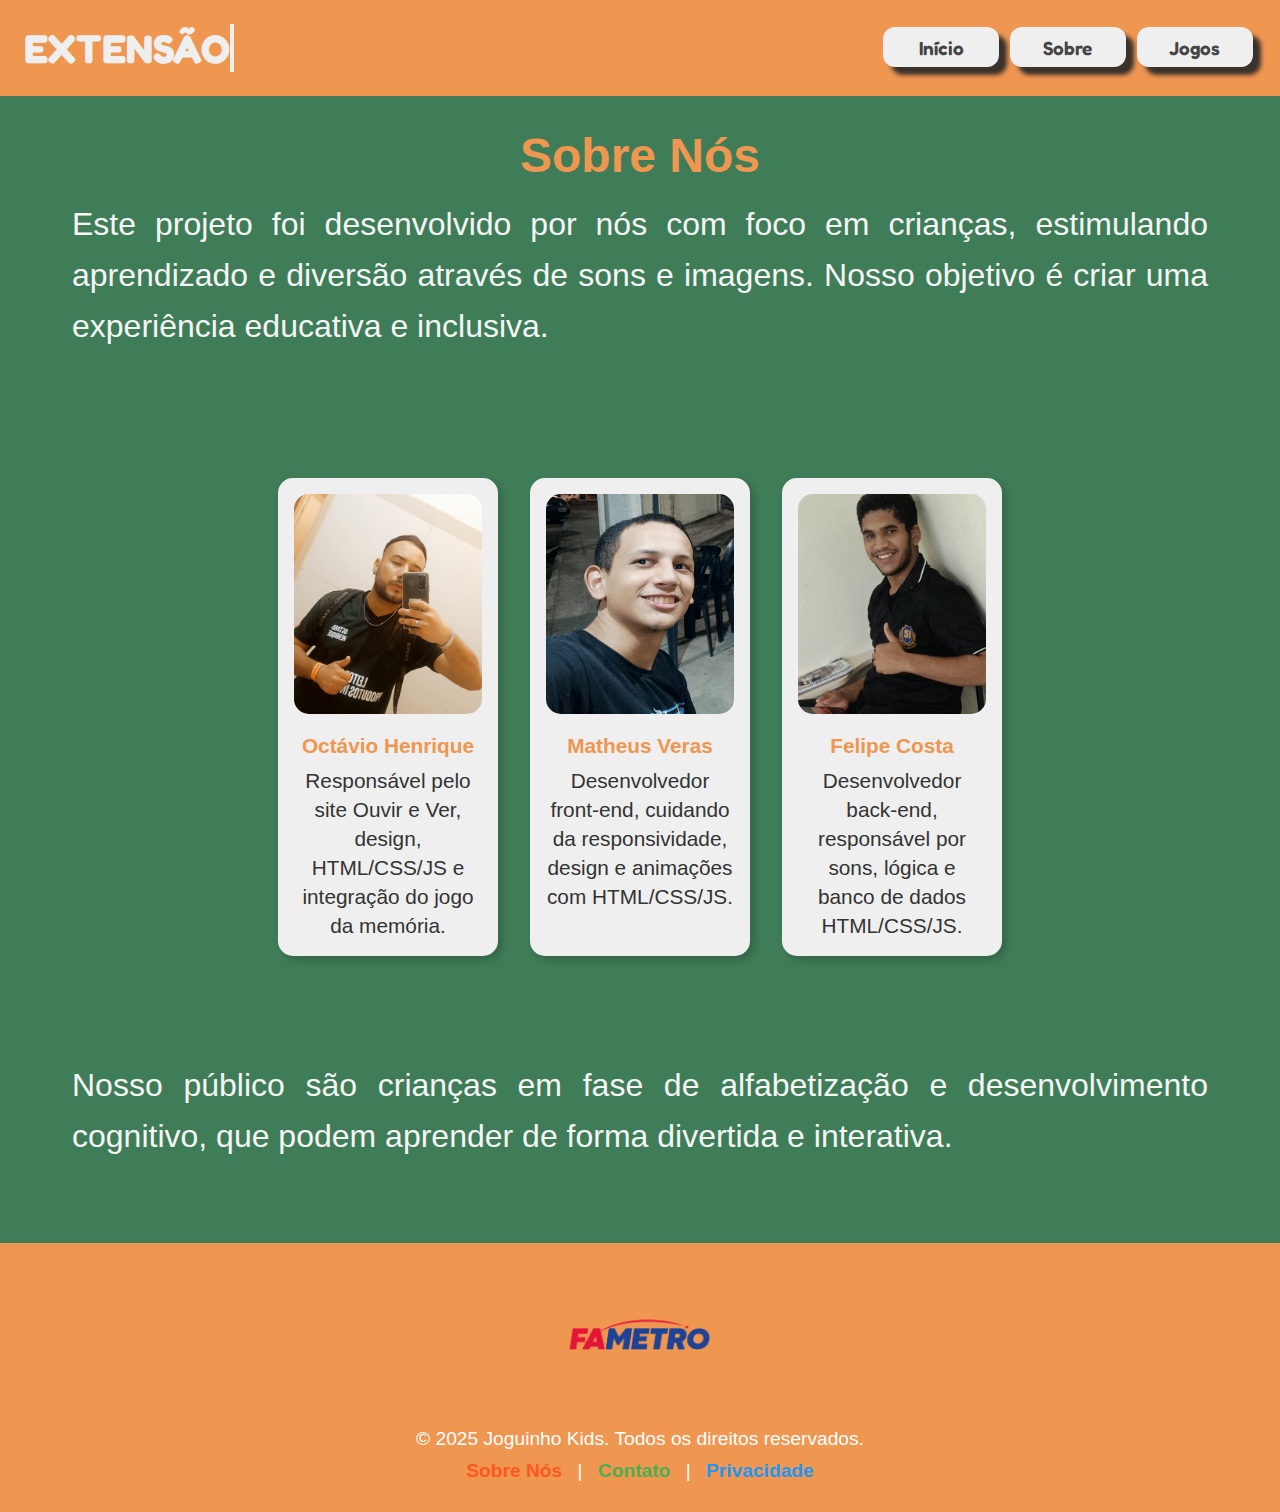
<file: Sobre.html>
<!DOCTYPE html>
<html lang="pt-BR">
<head>
    <meta charset="UTF-8">
    <meta name="viewport" content="width=device-width, initial-scale=1.0">
    <title>Sobre nós</title>
</head>
<body>
    <!DOCTYPE html>
<html lang="pt-BR">
<head>
  <meta charset="UTF-8">
  <meta name="viewport" content="width=device-width, initial-scale=1.0">
  <title>Sobre Nós - Ouvi Ver</title>
  <link rel="stylesheet" href="styles/style.css">
  <link rel="stylesheet" href="styles/sobre.css">
  <link href="https://fonts.googleapis.com/css2?family=Fredoka:wght@300;600;800&display=swap" rel="stylesheet">
</head>
<body>

  <!-- Navbar igual da Home -->
  <nav>
    <h2>EXTENSÃO</h2>
    <ul>
      <button class="btn-nav" onclick="clicarComConfete('index.html')">Início</button>
      <button class="btn-nav" onclick="clicarComConfete('Sobre.html')">Sobre</button>
      <button class="btn-nav" onclick="clicarComConfete('pages/memory/JogoDaMemoria.html')">Jogos</button>
    </ul>
  </nav>

  <main class="sobre-main">
    <section class="intro">
      <h1>Sobre Nós</h1>
      <p>Este projeto foi desenvolvido por nós com foco em crianças, estimulando aprendizado e diversão através de sons e imagens. Nosso objetivo é criar uma experiência educativa e inclusiva.</p>
    </section>

    <section class="team">
      <h2>Nosso Time</h2>
      <div class="team-cards">
        
        <div class="card-team">
          <img src="assets/imagens/octavio.jpeg" alt="Eu">
          <h3>Octávio Henrique</h3>
          <p>Responsável pelo site Ouvir e Ver, design, HTML/CSS/JS e integração do jogo da memória.</p>
        </div>

        
        <div class="card-team">
          <img src="assets/imagens/matheus.jpeg" alt="Colega 2">
          <h3>Matheus Veras</h3>
          <p>Desenvolvedor front-end, cuidando da responsividade, design e animações com HTML/CSS/JS.</p>
        </div>

        
        <div class="card-team">
          <img src="assets/imagens/felipee.jpeg" alt="Colega 3">
          <h3>Felipe Costa</h3>
          <p>Desenvolvedor back-end, responsável por sons, lógica e banco de dados HTML/CSS/JS.</p>
        </div>
      </div>
    </section>

    <section class="publico">
      <h2>Público-Alvo</h2>
      <p>Nosso público são crianças em fase de alfabetização e desenvolvimento cognitivo, que podem aprender de forma divertida e interativa.</p>
    </section>
  </main>

  <footer class="site-footer">
    <div class="logo">
      <img src="/assets/imagens/fametro.png" width="150px">
    </div>
    <p>&copy; 2025 Joguinho Kids. Todos os direitos reservados.</p>
    <p>
      <a href="sobre.html">Sobre Nós</a> | <a href="contato.html">Contato</a> |
      <a href="politica-de-privacidade.html">Privacidade</a>
    </p>
  </footer>

  <script src="js/script.js" defer></script>
</body>
</html>
</body>
</html>
</file>
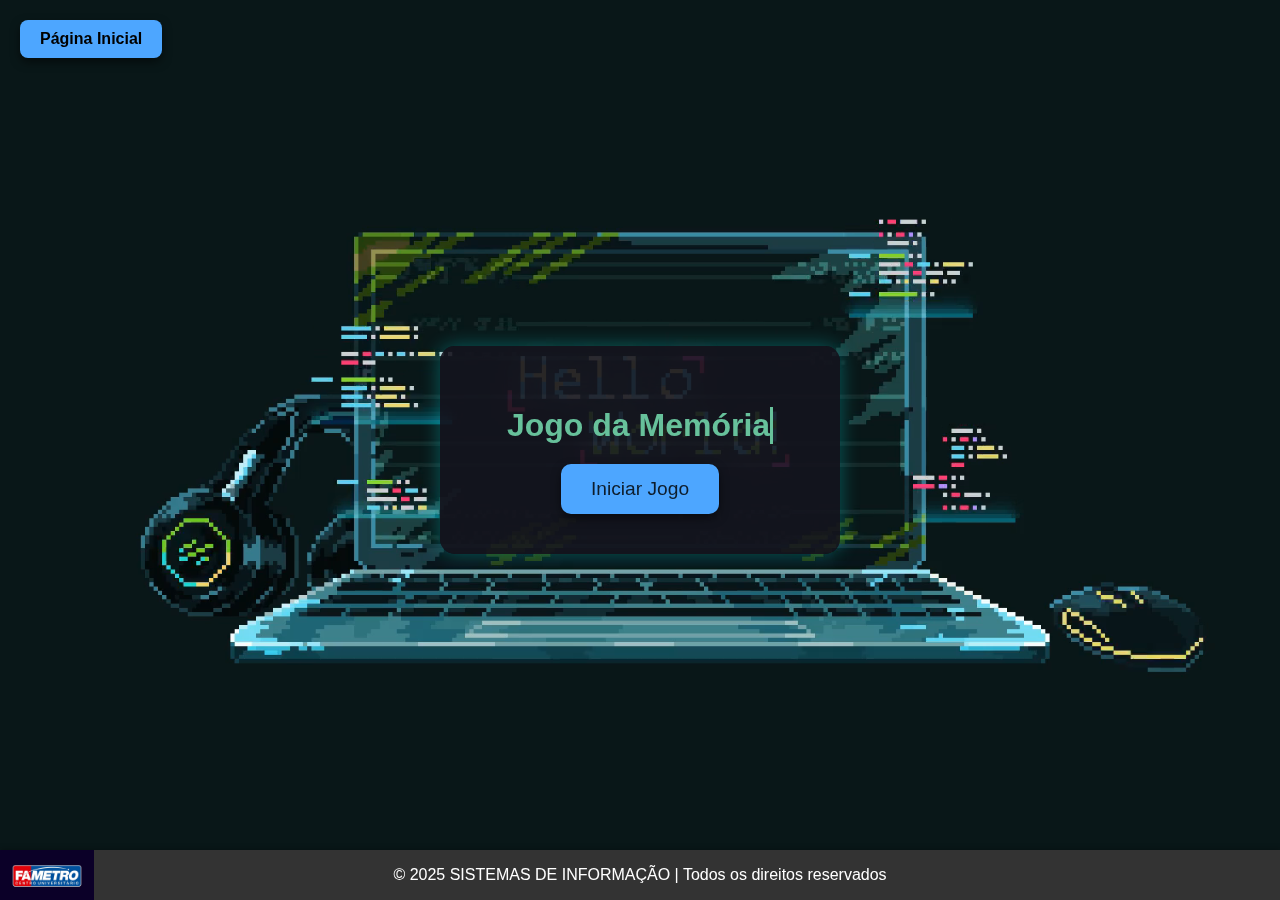
<file: pages/memory/JogoDaMemoria.html>
<!DOCTYPE html>
<html lang="pt-BR">
<head>
  <meta charset="UTF-8">
  <link rel="stylesheet" href="./css/telaInicial.css">
  <title>Jogo da Memória</title>
</head>
<body>
  <video autoplay loop muted id="bg-video">
    <source src="./videos/fundo.mp4" type="video/mp4">
  </video>

  <nav class="btn-inicial">
        <ul>
            <a href="../../index.html"><button class="btn-inicial">Página Inicial</button></a>
        </ul>
    </nav>

  <!-- Caixa centralizada para destacar sobre o fundo -->
  <div class="overlay-box">
    <div class="container">
      <h1>Jogo da Memória</h1>
      <button onclick="window.location.href='./pages/Login.html'">Iniciar Jogo</button>
    </div>
  </div>

  <footer class="site-footer">
    <img src="./images/fametro.jpg" alt="Logotipo" class="footer-logo">
    <p>&copy; 2025 SISTEMAS DE INFORMAÇÃO | Todos os direitos reservados</p>
  </footer>
</body>
</html>
</file>
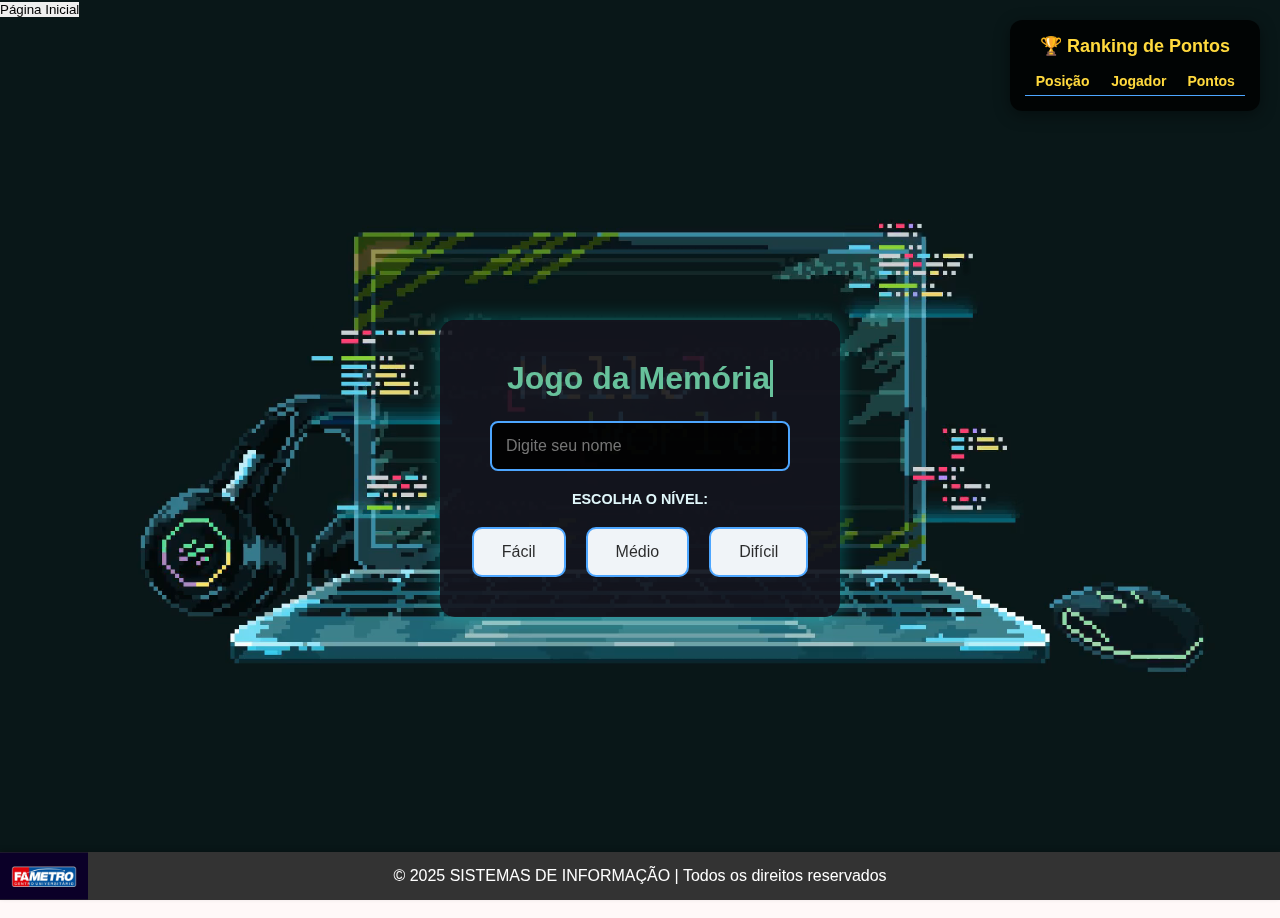
<file: pages/memory/Login.html>
<!DOCTYPE html>
<html lang="pt-BR">
<head>
<meta charset="UTF-8">
<meta name="viewport" content="width=device-width, initial-scale=1.0">
<link rel="stylesheet" href="css/reset.css">
<link rel="stylesheet" href="css/login.css">
<link rel="shortcut icon" href="images/cerebro.ico" type="image/x-icon">
<title>Jogo da Memória - Login</title>
</head>
<body>
    <video autoplay loop muted id="bg-video">
        <source src="videos/fundo.mp4" type="video/mp4">
    </video>

    <nav class="btn-inicial">
        <ul>
            <a href="/index.html"><button class="btn-inicial">Página Inicial</button></a>
        </ul>
    </nav>

    <div class="login-container">
        <div class="login-box">
            <h1 class="titulo-container">Jogo da Memória</h1>
            <input type="text" id="player-name" placeholder="Digite seu nome">
            <h2>ESCOLHA O NÍVEL:</h2>
            <div class="buttons">
                <button class="login-button" onclick="startGame('facil')">Fácil</button>
                <button class="login-button" onclick="startGame('medio')">Médio</button>
                <button class="login-button" onclick="startGame('dificil')">Difícil</button>
            </div>
        </div>
    </div>

    <!--ranking de pontos-->
<div class="scoreboard">
    <h2>🏆 Ranking de Pontos</h2>
    <table id="ranking-table">
        <thead>
            <tr>
                <th>Posição</th>
                <th>Jogador</th>
                <th>Pontos</th>
            </tr>
        </thead>
        <tbody>
            <!--carregar o ranking-->
           <script>
function carregarRankingPontos() {
    let ranking = JSON.parse(localStorage.getItem("pontuacaoRanking")) || [];
    let tbody = document.querySelector("#ranking-table tbody");

    tbody.innerHTML = ""; // limpa antes de preencher

   ranking.slice(0, 10).forEach((jogador, index) => {
    let row = document.createElement("tr");
    row.innerHTML = `
        <td>${index + 1}</td>
        <td>${jogador.nome}</td>
        <td>${jogador.pontos}</td>
    `;
    tbody.appendChild(row);
});
}
window.addEventListener("DOMContentLoaded", carregarRankingPontos);
</script>

        </tbody>
    </table>
</div>
 <footer class="site-footer">
        <div class="footer-content">
             <img src="images/fametro.jpg" alt="Logotipo" class="footer-logo">
            <p>&copy; 2025 SISTEMAS DE INFORMAÇÃO | Todos os direitos reservados</p>
        </div>
    </footer>
<script>
function startGame(nivel) {
    const name = document.getElementById('player-name').value.trim();
    if (!name) {
        alert('Por favor, digite seu nome!');
        return;
    }
    window.location.href = `game.html?name=${encodeURIComponent(name)}&nivel=${nivel}`;
}
</script>
</body>
</html>
</file>
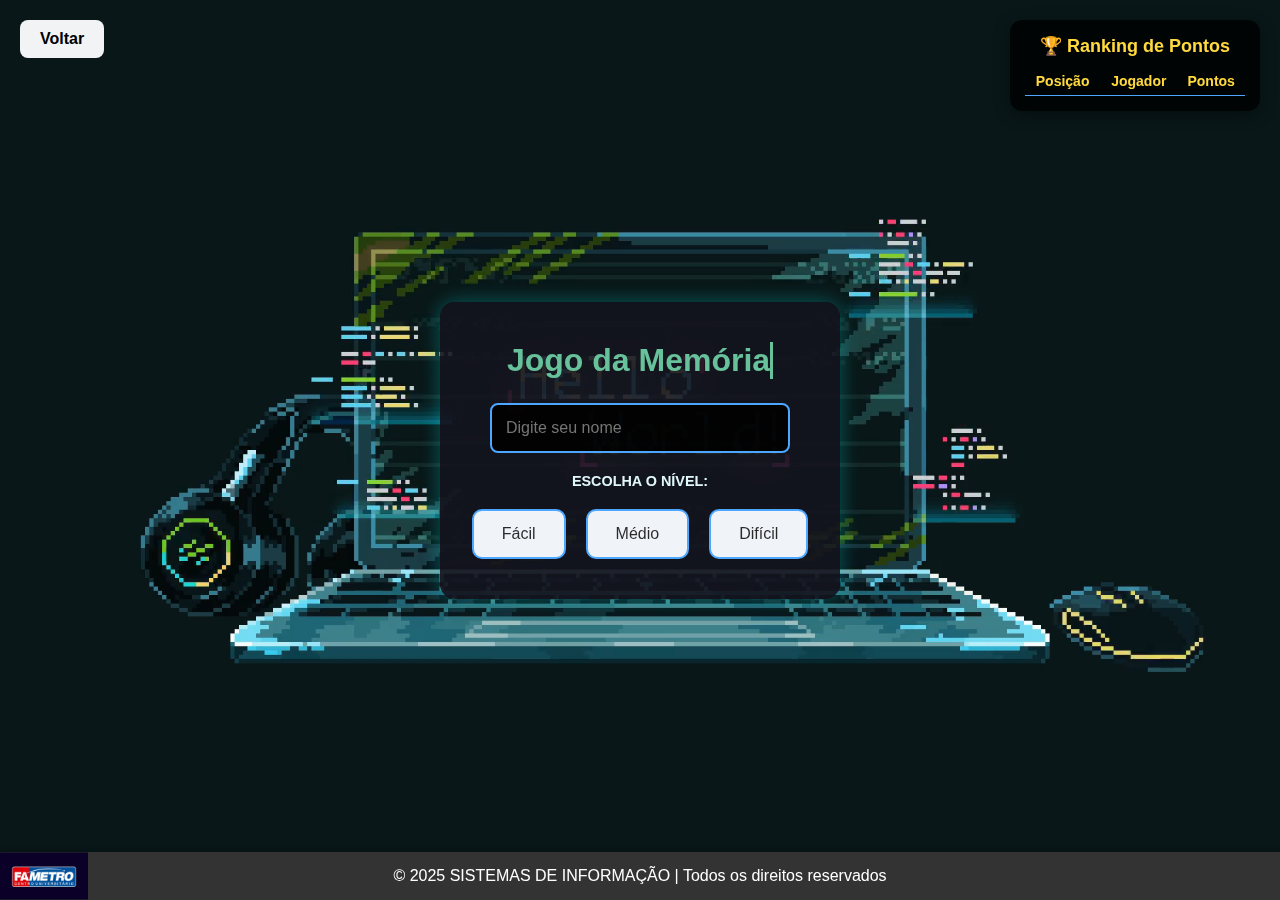
<file: pages/memory/pages/Login.html>
<!DOCTYPE html>
<html lang="pt-BR">
<head>
<meta charset="UTF-8">
<meta name="viewport" content="width=device-width, initial-scale=1.0">
<link rel="stylesheet" href="../css/reset.css">
<link rel="stylesheet" href="../css/login.css">
<link rel="shortcut icon" href="../images/cerebro.ico" type="image/x-icon">
<title>Jogo da Memória - Login</title>
</head>
<body>
    <button class="btn-voltar" onclick="history.back()">Voltar</button>
    <video autoplay loop muted id="bg-video">
        <source src="../videos/fundo.mp4" type="video/mp4">
    </video>

    <div class="login-container">
        <div class="login-box">
            <h1 class="titulo-container">Jogo da Memória</h1>
            <input type="text" id="player-name" placeholder="Digite seu nome">
            <h2>ESCOLHA O NÍVEL:</h2>
            <div class="buttons">
                <button class="login-button" onclick="startGame('facil')">Fácil</button>
                <button class="login-button" onclick="startGame('medio')">Médio</button>
                <button class="login-button" onclick="startGame('dificil')">Difícil</button>
            </div>
        </div>
    </div>

    <!--ranking de pontos-->
<div class="scoreboard">
    <h2>🏆 Ranking de Pontos</h2>
    <table id="ranking-table">
        <thead>
            <tr>
                <th>Posição</th>
                <th>Jogador</th>
                <th>Pontos</th>
            </tr>
        </thead>
        <tbody>
            <!--carregar o ranking-->
           <script>
function carregarRankingPontos() {
    let ranking = JSON.parse(localStorage.getItem("pontuacaoRanking")) || [];
    let tbody = document.querySelector("#ranking-table tbody");

    tbody.innerHTML = ""; // limpa antes de preencher

   ranking.slice(0, 10).forEach((jogador, index) => {
    let row = document.createElement("tr");
    row.innerHTML = `
        <td>${index + 1}</td>
        <td>${jogador.nome}</td>
        <td>${jogador.pontos}</td>
    `;
    tbody.appendChild(row);
});
}
window.addEventListener("DOMContentLoaded", carregarRankingPontos);
</script>

        </tbody>
    </table>
</div>
 <footer class="site-footer">
        <div class="footer-content">
             <img src="../images/fametro.jpg" alt="Logotipo" class="footer-logo">
            <p>&copy; 2025 SISTEMAS DE INFORMAÇÃO | Todos os direitos reservados</p>
        </div>
    </footer>
<script>
function startGame(nivel) {
    const name = document.getElementById('player-name').value.trim();
    if (!name) {
        alert('Por favor, digite seu nome!');
        return;
    }
    window.location.href = `game.html?name=${encodeURIComponent(name)}&nivel=${nivel}`;
}
</script>
</body>
</html>
</file>
<file: styles/style.css>
@import url('https://fonts.googleapis.com/css2?family=Comic+Neue:wght@700&display=swap');
@import url('https://fonts.googleapis.com/css2?family=Fredoka:wght@300..700&display=swap');

* {
  margin: 0;
  padding: 0;
  box-sizing: border-box;
  font-family: 'Comic Sans MS', cursive, sans-serif;
}

/*Nova alteração feita no navbar*/
nav{
  display: flex;
  list-style: none;
  justify-content: space-between;
  margin-top: 10px 10px;
  padding: 1.5rem 1.5rem;
  background: #ef9651;
  color: white;
}

@media(max-width: 768px) {
  nav {
    display: flex;
    justify-content: space-between;
    margin-top: 10px 10px;
    padding: 1.5rem 1.5rem;
    align-items: center;
    text-align: center;
    width: 100%;
    max-width: 100%;
    flex-direction: column;
  }
}
.btn-nav {
  width: 116px;
  height: 40px;
  border-radius: 12px;
  cursor: pointer;
  border: 10px;
  border-color: white;
  box-shadow: 8px 8px 4px rgba(39, 39, 39, 0.9);
  font-size: 19px;
  transition: transform 0.3s ease;
  margin: 0.2rem;
  font-weight: bold;
  color: #444444;
  font-family: "Fredoka", sans-serif;
  font-weight: 600;
  align-items: center;
  text-align: center;
  background-color: #EFEFEF;
}

.confete {
  position: fixed;
  width: 8px;
  height: 8px;
  top: 0;
  z-index: 9999;
  border-radius: 50%;
  pointer-events: none;
  animation-name: cair;
  animation-timing-function: linear;
}
@keyframes cair {
  0% { transform: translateY(0) rotate(0deg);}
  100% { transform: translateY(100vh) rotate(360deg); }
}

@media(max-width: 768px){
  .btn-nav {
  justify-content: center;
  align-items: center;
  text-align: center;
  margin: 10px;
  margin-top: 15px;
  width: 100%;
  }
}
.btn-nav:hover {
  background-color: #3F7D58;
  color: white;
  transform: scale(1.1);
  box-shadow: 4px 8px 10px rgba(70, 70, 70, 0.9);
}
nav h2 {
  font-weight: bold;
  font-family: "Fredoka", sans-serif;
  font-size: 2.5rem;
  font-weight: 800;
  color: #EFEFEF;
  white-space: nowrap;
  overflow: hidden;
  border-right: 4px solid #EFEFEF;
}
@media(max-width: 768px) {
  nav h2 {
  font-family: "Fredoka", sans-serif;
  font-size: 2.5rem;
  font-weight: 800;
  color: #EFEFEF;
  white-space: nowrap;
  overflow: hidden;
  border-right: 4px solid #EFEFEF;
  display: flex;
  justify-content: center;
  align-items: center;
  text-align: center;
  }
}


body {
  display: flex;
  flex-direction: column;
  min-height: 100vh; /* Garante que o body ocupe a altura total da tela */
  background-color: #3F7D58;
  margin: 0;
  padding: 0;
}

@media(max-width: 768px) {
  body {
    display: flex;
    justify-content: center;
    align-items: center;
    text-align: center;
    width: 100%;
  }
}

.title-wrapper {
  display: flex;
  justify-content: center;
  align-items: center;
}
@media(max-width: 768px){
  .title-wrapper {
    display: flex;
    align-items: center;
    justify-content: center;
    text-align: center;
  }
}

.title {
  font-family: "Fredoka", sans-serif;
  font-size: 7rem;
  font-weight: 800;
  color: #EFEFEF;
  white-space: nowrap;
  overflow: hidden;
  border-right: 4px solid #EFEFEF;
  width: 0ch;
  animation: typing 1.2s steps(30, end) forwards, blink 1s step-end infinite;
  display: inline-block;
}

@media(max-width: 768px){
  .title {
    display: flex;
    justify-content: center;
    align-items: center;
    text-align: center;
  }
}

@keyframes typing {
  from {
    width: 0ch;
  }
  to {
    width: 7ch; /* Número de letras */
  }
}

@keyframes blink {
  50% {
    border-color: transparent;
  }
}

/* Hover no título */
.title:hover {
  transform: scale(1.05);
  transition: transform 0.3s ease;
}

/* Rodapé (footer) */
.site-footer {
  padding: 20px;
  text-align: center;
  font-family: 'Comic Sans MS', cursive, sans-serif;
  color: white;
  background-color: #EF9651;
  font-size: 1.2rem;
  margin-top: auto; /* Empurra o footer para o final */
}

@media(max-width: 768){
  .site-footer {
    display: flex;
    justify-content: center;
    align-items: center;
    text-align: center;
    width: 100%;
  }
}

.site-footer p {
  margin: 10px 0;
}

.site-footer a {
  text-decoration: none;
  font-weight: bold;
  margin: 0 10px;
}

.site-footer a[href*="sobre"] { color: #ff5722; }
.site-footer a[href*="contato"] { color: #4caf50; }
.site-footer a[href*="privacidade"] { color: #2196f3; }
.site-footer a[href*="facebook"] { color: #3b5998; }
.site-footer a[href*="instagram"] { color: #e1306c; }

button:hover,
.card:hover {
  transform: scale(1.05);
  transition: 0.3s ease;
  box-shadow: 0px 5px 15px rgba(0, 0, 0, 0.2);
}
</file>
<file: styles/sobre.css>
* {
    margin: 0;
    padding: 0;
    box-sizing: border-box;
}

.sobre-main {
  max-width: 1200px;
  margin: 0 auto;
  padding: 2rem;
  font-family: 'Fredoka', sans-serif;
  color: #333;
}

.intro {
  text-align: center;
  margin-bottom: 3rem;
}

.intro h1 {
  font-size: 3rem;
  color: #EF9651;
  margin-bottom: 1rem;
}

.intro p {
  font-size: 2rem;
  line-height: 1.6;
  color: whitesmoke;
  justify-content: center;
  align-items: center;
  text-align: justify;
}

.team {
  text-align: center;
  margin-bottom: 3rem;
}

.team h2 {
  font-size: 2.5rem;
  margin-bottom: 2rem;
  color: #3F7D58;
}

.team-cards {
  display: flex;
  justify-content: center;
  gap: 2rem;
  flex-wrap: wrap;
}

.card-team {
  background-color: #EFEFEF;
  border-radius: 15px;
  padding: 1rem;
  width: 220px;
  box-shadow: 4px 4px 10px rgba(0,0,0,0.2);
  transition: transform 0.3s ease;
  cursor: pointer;
}

.card-team:hover {
  transform: translateY(-5px) scale(1.05);
}

.card-team img {
  width: 100%;
  height: 220px;
  object-fit: cover;
  border-radius: 15px;
  margin-bottom: 1rem;
}

.card-team h3 {
  font-size: 1.3rem;
  margin-bottom: 0.5rem;
  color: #EF9651;
}

.card-team p {
  font-size: 1.3rem;
  line-height: 1.4;
  color: #333;
}

.publico {
  text-align: center;
  margin-bottom: 3rem;
}

.publico h2 {
  font-size: 2.2rem;
  color: #3F7D58;
  margin-bottom: 1rem;
}

.publico p {
  font-size: 2rem;
  line-height: 1.6;
  color: whitesmoke;
  justify-content: center;
  align-items: center;
  text-align: justify;
}
</file>
<file: pages/memory/css/telaInicial.css>
/* ===== Body e Container ===== */
body {
    display: flex;
    flex-direction: column;
    justify-content: space-between;
    align-items: center;
    height: 100vh;
    margin: 0;
    background: #111;
    font-family: Arial, sans-serif;
    color: white;
    text-align: center;
}

nav {
    position: absolute;  
    top: 20px;           
    left: 20px;          
}
/* ===== Navegação e Botões ===== */
nav button {
    background-color: #4DA6FF; /* Cor de fundo */
    color: rgb(0, 0, 0); /* Cor do texto */
    padding: 10px 20px; /* Espaçamento interno */
    border: none; /* Remove borda padrão */
    border-radius: 8px; /* Cantos arredondados */
    font-size: 16px; /* Tamanho da fonte */
    font-weight: bold; /* Texto em negrito */
    cursor: pointer; /* Mãozinha ao passar */
    transition: all 0.3s ease; /* Animação suave */
    position: fixed; 
    top: 20px;  
    left: 20px;
    z-index: 1;
}

nav button:hover {
  background-color: #333; /* Cor ao passar o mouse */
  transform: scale(1.05); /* Leve aumento */
  cursor: pointer;
  color: white;
}


.container {
    flex: 1;
    display: flex;
    flex-direction: column;
    justify-content: center;
    align-items: center;
}


button {
    padding: 12px 28px;
    font-size: 1.2rem;
    border: none;
    border-radius: 10px;
    cursor: pointer;
    color: #000000d3;
    background-color: #4DA6FF;
    border: 2px solid #4DA6FF;
    box-shadow: 0 4px 10px rgba(0,0,0,0.5);
    transition: all 0.3s ease;
}

button:hover {
    transform: scale(1.08);
    background: linear-gradient(135deg, #4DA6FF, #4DA6FF);
    box-shadow: 0 8px 20px rgba(0,0,0,0.25);
}

/* ===== Vídeo de Fundo ===== */
#bg-video {
    position: fixed;
    top: 0;
    left: 0;
    width: 100%;
    height: 100%;
    object-fit: cover; /* Garante que o vídeo preencha a tela mantendo a proporção */
    z-index: -1;       /* Coloca o vídeo atrás de todo o conteúdo */
}

/* ===== Caixa Translúcida ===== */
.overlay-box {
    background-color: rgba(20, 20, 30, 0.9);
    padding: 40px 50px;
    border-radius: 15px;
    justify-content: center;
    text-align: center;
    color: #e0f7fa;
    width: 90%;
    max-width: 300px;
    box-shadow: 0 0 20px rgba(0, 255, 255, 0.3);
    display: flex;
    flex-direction: column;
    align-items: center;
    margin: auto;
}

/* ===== Título com animação ===== */
h1 {
    font-size: 2em;
    margin-bottom: 20px;
    color: #67c19b;
    display: inline-block;
    white-space: nowrap;
    overflow: hidden;
    border-right: 3px solid #67c19b;
    animation: 
        typing 2.5s steps(30, end) forwards,
        blink 0.8s step-end infinite;
}

@keyframes typing {
    from { width: 0; }
    to   { width: 15ch; }
}

@keyframes blink {
    50% { border-color: transparent; }
}

/* ===== Rodapé ===== */
.site-footer {
    width: 100%;
    background-color: #333;
    color: #fff;
    text-align: center;
    padding: 0px;
    position: fixed;
    bottom: 0;
    left: 0;
    z-index: 1000;
    box-shadow: 0 -2px 5px rgba(0, 0, 0, 0.2);
    display: flex;
    justify-content: center;
    align-items: center;
    gap: 10px;
}

.footer-logo {
    height: 100%;
    position: absolute;
    left: 0px;
}
</file>
<file: pages/memory/css/login.css>
body {
    margin: 0;
    font-family: Arial, sans-serif;
    background: #fff8f8;
}

#bg-video {
    position: fixed;
    top: 0;
    left: 0;
    width: 100%;
    height: 100%;
    object-fit: cover; /* Garante que o vídeo preencha a tela mantendo sua proporção */
    z-index: -1; /* Coloca o vídeo atrás de todo o conteúdo */
}

.login-container {
    display: flex;
    justify-content: center;
    align-items: center;
    height: 100vh;
}

.login-box {
    background-color: rgba(20, 20, 30, 0.9);
    padding: 40px 50px;
    border-radius: 15px;
    text-align: center;
    color: #e0f7fa;
    max-width: 400px;
    width: 90%;
    box-shadow: 0 0 20px rgba(0, 255, 255, 0.3);
}

.login-box h1 {
  font-size: 2em;
    margin-bottom: 20px;
    color: #67c19b;

    /* Preparação pro efeito */
    display: inline-block;         /* importante para width funcionar certinho */
    white-space: nowrap;           /* não quebra linha */
    overflow: hidden;              /* esconde o texto "extra" */
    border-right: 3px solid #67c19b; /* cursor */

    animation: 
      typing 2.5s steps(30, end) forwards, /* steps = qtde de "toques" */
      blink 0.8s step-end infinite;
      display: inline-block;
}
@keyframes typing {
  from { width: 0; }
  to   { width: 15ch; } /* calcula automático pelo conteúdo */
}

@keyframes blink {
  50% { border-color: transparent; }
}

.login-box input {
    width: 100%;
    padding: 14px;
    margin-bottom: 20px;
    border-radius: 8px;
    border: 2px solid #4DA6FF;
    font-size: 16px;
    background-color: rgba(0, 0, 0, 0.88);
    color: #67c19b;
    transition: transform 0.25s ease, border-color 0.4s ease, box-shadow 0.4s ease;
}

/* Hover: cresce suavemente e brilha */
.login-box input:hover {
    transform: scale(1.05);
    border-color: #ff0000;
    box-shadow: 0 0 12px rgba(255, 0, 0, 0.7);
}

/* Clique: efeito realista de "apertar" */
.login-box input:active,
.login-box input:focus {
    transform: scale(0.97);
    border-color: #FFD93D;
    box-shadow: 0 0 16px rgba(255, 217, 61, 0.9);
    outline: none;
}


.login-box h2 {
    font-size: 0.9em;
    margin-bottom: 20px;
}

.buttons {
    display: flex;
    justify-content: space-around;
    gap: 20px;
    justify-content: center;
}

.login-button {
    padding: 14px 28px;
    font-size: 16px;
    color: #000000d3;
    background-color: #F0F4F8;
    border: 2px solid #4DA6FF;
    border-radius: 10px;
    cursor: pointer;
    transition: transform 0.5s, background-color 0.5s, box-shadow 0.5s;
}
/* Hover: cresce suavemente e brilha */
.login-button:hover {
    transform: scale(1.08);
    background: linear-gradient(135deg, #4DA6FF, #4DA6FF);
    box-shadow: 0 8px 20px rgba(0,0,0,0.25);
}

/* Clique: efeito realista de "apertar" */
.login-button:active {
    transform: scale(0.92);
    box-shadow: 0 3px 8px rgba(0,0,0,0.2);
}

.container {
  width: 90%;  /* ocupa 90% da largura da tela */
  max-width: 1200px;
  margin: 0 auto;
}

.container {
  display: flex;
  flex-wrap: wrap;
  gap: 1rem;
}
.card {
  flex: 1 1 300px;
}

@media (max-width: 768px) {
  .menu {
    flex-direction: column;
  }
}

/* Placa fixa no canto superior direito */
.scoreboard {
    position: fixed;
    top: 20px;
    right: 20px;
    width: 250px;
    max-height: 70vh;
    overflow-y: auto;
    background: rgba(0, 0, 0, 0.8);
    padding: 15px;
    border-radius: 12px;
    color: #fff;
    text-align: center;
    box-shadow: 0 4px 16px rgba(0,0,0,0.4);
    z-index: 1000;
    transition: transform 0.25s ease, box-shadow 0.3s ease, background 0.4s ease;
}

/* Hover: cresce e brilha */
.scoreboard:hover {
    transform: scale(1.05);
    background: rgba(0, 0, 0, 0.95);
    box-shadow: 0 8px 24px rgba(255, 204, 0, 0.5); /* leve brilho dourado */
}

/* Cabeçalho da placa */
.scoreboard h2 {
    font-size: 18px;
    margin-bottom: 10px;
    color: #FFD93D;
}

/* Tabela */
#ranking-table {
    width: 100%;
    border-collapse: collapse;
}

#ranking-table th, #ranking-table td {
    padding: 6px 4px;
    border-bottom: 1px solid #4DA6FF;
    font-size: 14px;
}

#ranking-table th {
    color:#FFD93D;
    font-weight: bold;
}

#ranking-table td {
    color: #ffffff;
}

/* Certifique-se de que o rodapé tem position: relative para que a imagem possa ser posicionada */
.site-footer {
    width: 100%;
    background-color: #333;
    color: #fff;
    text-align: center;
    padding: 15px 0;
    position: fixed; /* O rodapé precisa ser 'relative' ou 'fixed' */
    bottom: 0;
    left: 0;
    z-index: 1000;
    box-shadow: 0 -2px 5px rgba(0, 0, 0, 0.2);
    /* Adicione padding-left para dar espaço à imagem */
}

/* Estilos para a imagem no rodapé */
.footer-logo {
    height: 47px; /* Define a altura da imagem. A largura será ajustada automaticamente. */
    position: absolute; /* Permite posicionar a imagem de forma precisa */
    left: 0px; /* Alinha a imagem a 15px da borda esquerda do rodapé */
    top: 50%; /* Alinha o topo da imagem no meio verticalmente */
    transform: translateY(-50%); /* Ajusta a imagem para que seu centro fique alinhado */
}
.btn-voltar {
  background-color: #f2f3f4; /* Cor de fundo */
  color: rgb(0, 0, 0); /* Cor do texto */
  padding: 10px 20px; /* Espaçamento interno */
  border: none; /* Remove borda padrão */
  border-radius: 8px; /* Cantos arredondados */
  font-size: 16px; /* Tamanho da fonte */
  font-weight: bold; /* Texto em negrito */
  cursor: pointer; /* Mãozinha ao passar */
  transition: all 0.3s ease; /* Animação suave */
    position: fixed; 
    top: 20px;  
    left: 20px;
    z-index: 1;
}

.btn-voltar:hover {
  background-color: #df8301; /* Cor ao passar o mouse */
  transform: scale(1.05); /* Leve aumento */
}

.btn-voltar:active {
  background-color: #0099ff; /* Cor ao clicar */
  transform: scale(0.95); /* Aperta o botão */
}
</file>
